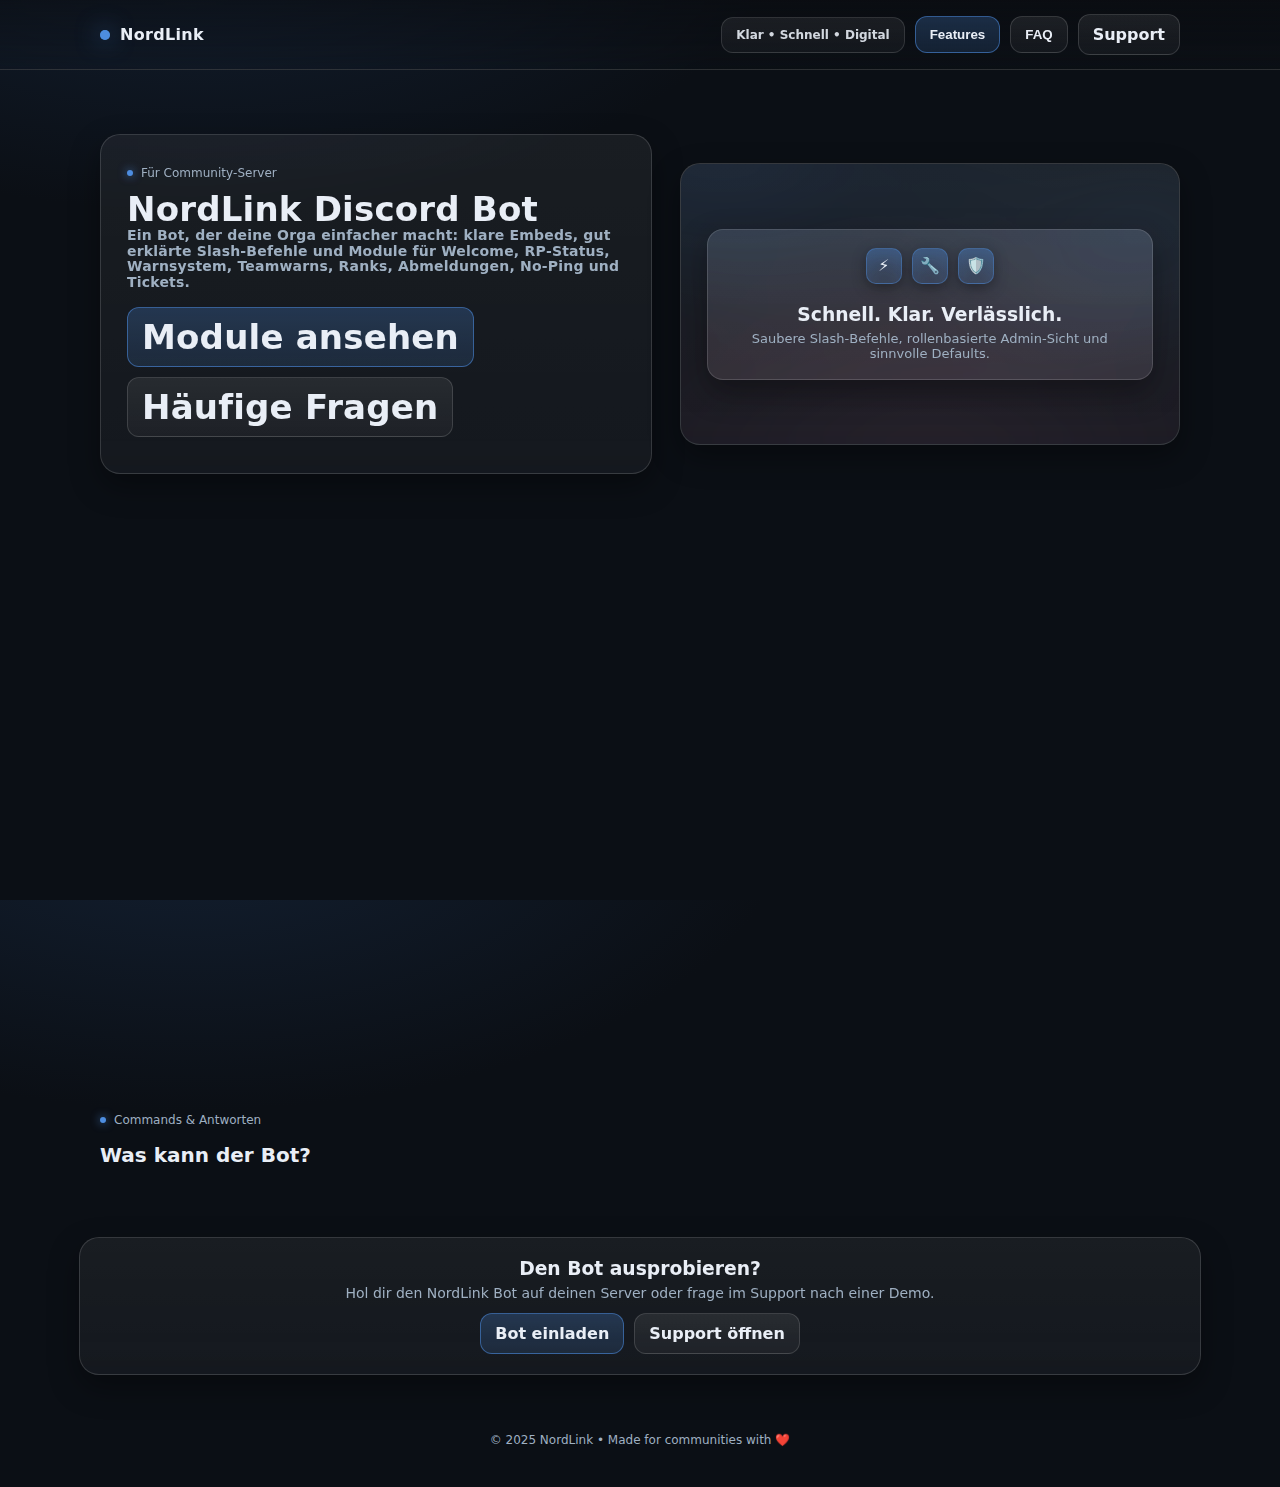
<file: index.html>
<!DOCTYPE html>
<html lang="de" data-theme="dark">
<head>
  <meta charset="utf-8"/>
  <meta name="viewport" content="width=device-width, initial-scale=1"/>
  <title>NordLink Bot – Schnell. Klar. Verlässlich.</title>
  <link rel="icon" type="image/x-icon" href="/favicon.ico">
  <meta name="theme-color" content="#0b0f15">
  <meta name="color-scheme" content="dark light">
  <meta name="description" content="NordLink Discord Bot für RP, Moderation und Support-Management. Schnell, klar, verlässlich.">
  <meta property="og:title" content="NordLink Bot">
  <meta property="og:description" content="RP, Moderation, Tickets und Teamverwaltung für Discord-Server.">
  <meta property="og:type" content="website">
  <meta property="og:url" content="https://deine-website.de/">
  <meta property="og:image" content="/preview.png">
  <link rel="manifest" href="/manifest.webmanifest">
  <style>
    :root{
      --bg:#0b0f15; --text:#e9eef6; --muted:#9fb0c2;
      --accent:#4d8de0; --border:rgba(255,255,255,0.14);
      --glass:rgba(255,255,255,0.06); --blur:14px;
    }
    html,body{
      height:100%; margin:0; color:var(--text);
      background:
        radial-gradient(1200px 600px at 15% -10%, #132032, #0b0f15 50%),
        radial-gradient(900px 400px at 100% 10%, rgba(77,141,224,.18), transparent 60%);
      font-family: Inter, system-ui, -apple-system, Segoe UI, Roboto, Arial, sans-serif;
      -webkit-font-smoothing: antialiased; text-rendering: optimizeLegibility;
    }
    a{ color: var(--accent); text-decoration: none; }
    a:hover{ text-decoration: underline; }
    .wrapper{ min-height:100dvh; display:flex; flex-direction:column; }
    .nav{
      position: sticky; top:0; z-index:50;
      backdrop-filter: blur(10px); -webkit-backdrop-filter: blur(10px);
      background: linear-gradient(180deg, rgba(10,12,16,.55), rgba(10,12,16,.25), transparent);
      border-bottom:1px solid var(--border);
    }
    .nav-inner{ display:flex; align-items:center; justify-content:space-between; max-width:1080px; margin:0 auto; padding:14px 20px; }
    .brand{ display:flex; align-items:center; gap:10px; font-weight:800; letter-spacing:.3px; }
    .brand-dot{ width:10px; height:10px; border-radius:50%; background:var(--accent); box-shadow: 0 0 24px rgba(77,141,224,.8), 0 0 8px rgba(77,141,224,.8) inset; }
    .nav-actions{ display:flex; gap:10px; align-items:center; flex-wrap:wrap; }
    .btn, .chip{
      border:1px solid var(--border); border-radius:12px;
      background:linear-gradient(180deg, rgba(255,255,255,.08), rgba(255,255,255,.04));
      color:var(--text); padding:10px 14px; font-weight:600; cursor:pointer;
      transition: transform .2s ease, box-shadow .2s ease, border-color .2s ease, background .3s ease;
      touch-action: manipulation;
    }
    .btn:hover{ transform: translateY(-1px); box-shadow: 0 10px 24px rgba(0,0,0,.35), 0 0 0 1px rgba(77,141,224,.15) inset; border-color: rgba(77,141,224,.35); }
    .btn.acc{ background: linear-gradient(180deg, rgba(77,141,224,.25), rgba(77,141,224,.15)); border-color: rgba(77,141,224,.55); }
    .chip{ font-size:12px; opacity:.9; }
    .hero{ position:relative; display:grid; place-items:center; padding:64px 20px 32px; }
    .hero-inner{ width:min(1080px, 94vw); display:grid; grid-template-columns: 1.05fr .95fr; gap:28px; align-items:center; }
    .card{
      border-radius:20px; border:1px solid var(--border);
      background: linear-gradient(180deg, var(--glass), rgba(255,255,255,0.04));
      backdrop-filter: blur(var(--blur)); -webkit-backdrop-filter: blur(var(--blur));
      box-shadow: 0 12px 30px rgba(0,0,0,0.35);
    }
    .hero-copy{ padding:26px; }
    .kicker{ display:inline-flex; align-items:center; gap:8px; font-size:12px; color:var(--muted); margin-bottom:10px; }
    .kicker .dot{ width:6px; height:6px; border-radius:999px; background:var(--accent); box-shadow: 0 0 10px rgba(77,141,224,.9); }
    h1{ margin:0 0 10px; font-size:34px; font-weight:900; letter-spacing:.2px; line-height:1.12; }
    .sub{ margin:0 0 16px; color:var(--muted); font-size:14px; }
    .hero-cta{ display:flex; gap:10px; margin-top:6px; flex-wrap:wrap; }
    .visual{ position:relative; overflow:hidden; padding:0; min-height:280px; display:flex; align-items:stretch; justify-content:stretch; }
    .visual-inner{ position:relative; width:100%; display:grid; place-items:center; padding:26px; }
    .gradient-orb{
      position:absolute; inset:-20%;
      background:
        radial-gradient(600px 300px at 20% 10%, rgba(77,141,224,.14), transparent 60%),
        radial-gradient(500px 260px at 80% 30%, rgba(120,180,255,.10), transparent 60%),
        radial-gradient(700px 360px at 50% 90%, rgba(255,140,200,.08), transparent 70%);
      filter: blur(30px); transform: translateZ(0); animation: float 14s ease-in-out infinite; contain: content; will-change: transform;
    }
    @keyframes float{ 0%,100%{ transform: translateY(0) translateX(0); } 50%{ transform: translateY(-12px) translateX(8px); } }
    .section{ padding:30px 20px; }
    .container{ width:min(1080px, 94vw); margin:0 auto; }
    .grid{ display:grid; gap:16px; grid-template-columns: repeat(3, 1fr); }
    .tile{ position:relative; overflow:hidden; padding:20px; transform: translateY(12px); opacity:0; animation: rise .9s cubic-bezier(.2,.8,.2,1) forwards; animation-delay: var(--delay, 0s); }
    @keyframes rise{ to{ transform: translateY(0); opacity:1; } }
    .tile h3{ margin:0 0 6px; font-size:16px; letter-spacing:.2px; }
    .tile p{ margin:0; font-size:13px; color:var(--muted); line-height:1.55; }
    .icon{ width:34px; height:34px; border-radius:10px; display:grid; place-items:center; margin-bottom:10px;
      background: linear-gradient(180deg, rgba(77,141,224,.25), rgba(77,141,224,.08));
      border:1px solid rgba(77,141,224,.45);
      box-shadow: 0 6px 18px rgba(77,141,224,.18) inset, 0 4px 14px rgba(0,0,0,.35);
    }
    .faq{ margin-top:8px; }
    .faq-item{ border-radius:14px; border:1px solid var(--border); background: linear-gradient(180deg, rgba(255,255,255,.06), rgba(255,255,255,.03)); padding:14px 16px; }
    .faq-q button{ width:100%; display:flex; align-items:center; justify-content:space-between; background:none; border:0; color:inherit; padding:0; cursor:pointer; }
    .faq-q h4{ margin:0; font-size:14px; }
    .faq-a{ color:var(--muted); font-size:13px; line-height:1.6; overflow:hidden; max-height:0; transition: max-height .35s ease; }
    .faq-item.open .faq-a{ max-height:400px; }
    .footer{ padding:28px 20px 40px; color:var(--muted); font-size:12px; text-align:center; }
    .card:hover{ border-color: rgba(255,255,255,.22); }
    .tile:hover{ border-color: rgba(77,141,224,.35); }
    .btn:active{ transform: translateY(0); }
    .parallax-hover{ transition: transform .35s cubic-bezier(.2,.8,.2,1); will-change: transform; }
    :focus-visible { outline: 2px solid var(--accent); outline-offset: 2px; }

    /* MOBILE RESPONSIVE */
    @media (max-width: 900px){
      .hero-inner { grid-template-columns: 1fr; gap:20px; }
      .grid { grid-template-columns: 1fr !important; gap:14px; }
      .hero-copy { padding:16px; }
      h1 { font-size:26px; }
      .sub { font-size:13px; }
      .tile h3 { font-size:15px; }
      .tile p { font-size:12px; }
      .btn, .chip { padding:8px 12px; font-size:13px; }
    }
  </style>
</head>
<body>
<div class="wrapper">

  <!-- NAV -->
  <div class="nav">
    <div class="nav-inner">
      <div class="brand">
        <span class="brand-dot"></span>
        <span>NordLink</span>
      </div>
      <div class="nav-actions">
        <span class="chip">Klar • Schnell • Digital</span>
        <button class="btn acc" onclick="scrollToId('modules')">Features</button>
        <button class="btn" onclick="scrollToId('faq')">FAQ</button>
        <a class="btn" href="https://discord.gg/rccWRFktaJ" target="_blank" rel="noopener">Support</a>
      </div>
    </div>
  </div>

  <!-- HERO -->
  <section class="hero">
    <div class="hero-inner">
      <div class="card hero-copy parallax-hover" data-parallax="3">
        <div class="kicker"><span class="dot"></span> Für Community‑Server</div>
        <h1>NordLink Discord Bot<br/Rp Bot, Moderation & Status</h1>
        <p class="sub">
          Ein Bot, der deine Orga einfacher macht: klare Embeds, gut erklärte Slash‑Befehle
          und Module für Welcome, RP‑Status, Warnsystem, Teamwarns, Ranks, Abmeldungen, No‑Ping und Tickets.
        </p>
        <div class="hero-cta">
          <a class="btn acc" href="#modules" onclick="scrollToId('modules')">Module ansehen</a>
          <a class="btn" href="#faq" onclick="scrollToId('faq')">Häufige Fragen</a>
        </div>
      </div>

      <div class="card visual parallax-hover" data-parallax="6" aria-hidden="true">
        <div class="visual-inner">
          <div class="gradient-orb"></div>
          <div class="card" style="padding:18px; border-radius:16px; max-width:460px; text-align:center; border:1px solid var(--border); background:linear-gradient(180deg, rgba(255,255,255,.05), rgba(255,255,255,.03));">
            <div style="display:flex; gap:10px; justify-content:center; margin-bottom:10px;">
              <div class="icon">⚡</div>
              <div class="icon">🔧</div>
              <div class="icon">🛡️</div>
            </div>
            <h3 style="margin:0 0 6px;">Schnell. Klar. Verlässlich.</h3>
            <p style="margin:0; color:var(--muted); font-size:13px;">
              Saubere Slash‑Befehle, rollenbasierte Admin‑Sicht und sinnvolle Defaults.
            </p>
          </div>
        </div>
      </div>
    </div>
  </section>

  <!-- MODULE GRID -->
  <section class="section" id="modules">
    <div class="container">
      <div class="grid">
        <div class="card tile" style="--delay:.05s">
          <div class="icon">👋</div>
          <h3>Welcome</h3>
          <p>Willkommens‑Embed, optional Banner, Join‑Rolle. Platzhalter: {user}, {username}, {server}, {membercount}.</p>
        </div>
        <div class="card tile" style="--delay:.15s">
          <div class="icon">📡</div>
          <h3>RP‑Status</h3>
          <p>Instanzen mit Namen/Code, Statuskanal „offen/stop“, Templates für Kanalnamen.</p>
        </div>
        <div class="card tile" style="--delay:.25s">
          <div class="icon">⚠️</div>
          <h3>Warnsystem</h3>
          <p>Verwarnungen mit DM und Eskalation ab jeder 3. Verwarnung.</p>
        </div>
        <div class="card tile" style="--delay:.35s">
          <div class="icon">👥</div>
          <h3>Teamwarn</h3>
          <p>Interne Verwarnungen, DM an Teammitglied, Eskalations‑Ping bei Schwelle.</p>
        </div>
        <div class="card tile" style="--delay:.45s">
          <div class="icon">🎭</div>
          <h3>Rank</h3>
          <p>Up/Down, Team‑Kick, geschützte Rollen und Operator‑Rolle.</p>
        </div>
        <div class="card tile" style="--delay:.55s">
          <div class="icon">📆</div>
          <h3>Abmeldung</h3>
          <p>Einmalig oder wiederkehrend (Montag 18–21 Uhr). Review und Entscheidungen per Slash.</p>
        </div>
        <div class="card tile" style="--delay:.65s">
          <div class="icon">🔕</div>
          <h3>No‑Ping</h3>
          <p>No‑Ping‑Liste, @here/@everyone Regeln, Timeouts und Schwelle → Warnsystem.</p>
        </div>
        <div class="card tile" style="--delay:.75s">
          <div class="icon">🎫</div>
          <h3>Tickets</h3>
          <p>Ticket‑Panel, Nutzer hinzufügen/entfernen, Verantwortung übertragen.</p>
        </div>
        <div class="card tile" style="--delay:.85s">
          <div class="icon">🆘</div>
          <h3>Support</h3>
          <p>Support‑Server und einfache Hilfe direkt im Bot.</p>
        </div>
      </div>
    </div>
  </section>

  <!-- FAQ / Commands -->
  <section class="section" id="faq">
    <div class="container">
      <div class="kicker"><span class="dot"></span> Commands & Antworten</div>
      <h2 style="margin:6px 0 10px; font-size:20px;">Was kann der Bot?</h2>
      <div class="faq">
        <!-- Die FAQ-Items bleiben wie vorher -->
        <!-- ... -->
      </div>
    </div>
  </section>

  <!-- CTA -->
  <section class="section">
    <div class="container card" style="padding:20px; text-align:center;">
      <h3 style="margin:0 0 6px;">Den Bot ausprobieren?</h3>
      <p class="sub" style="margin-bottom:12px;">Hol dir den NordLink Bot auf deinen Server oder frage im Support nach einer Demo.</p>
      <div class="hero-cta" style="justify-content:center;">
        <a class="btn acc" href="#" id="invite-btn">Bot einladen</a>
        <a class="btn" href="https://discord.gg/rccWRFktaJ" target="_blank" rel="noopener">Support öffnen</a>
      </div>
    </div>
  </section>

  <footer class="footer">
    © 2025 NordLink • Made for communities with ❤️
  </footer>
</div>

<script>
function scrollToId(id){
  const el = document.getElementById(id);
  if(!el) return;
  const headerOffset = 64;
  const y = el.getBoundingClientRect
</file>
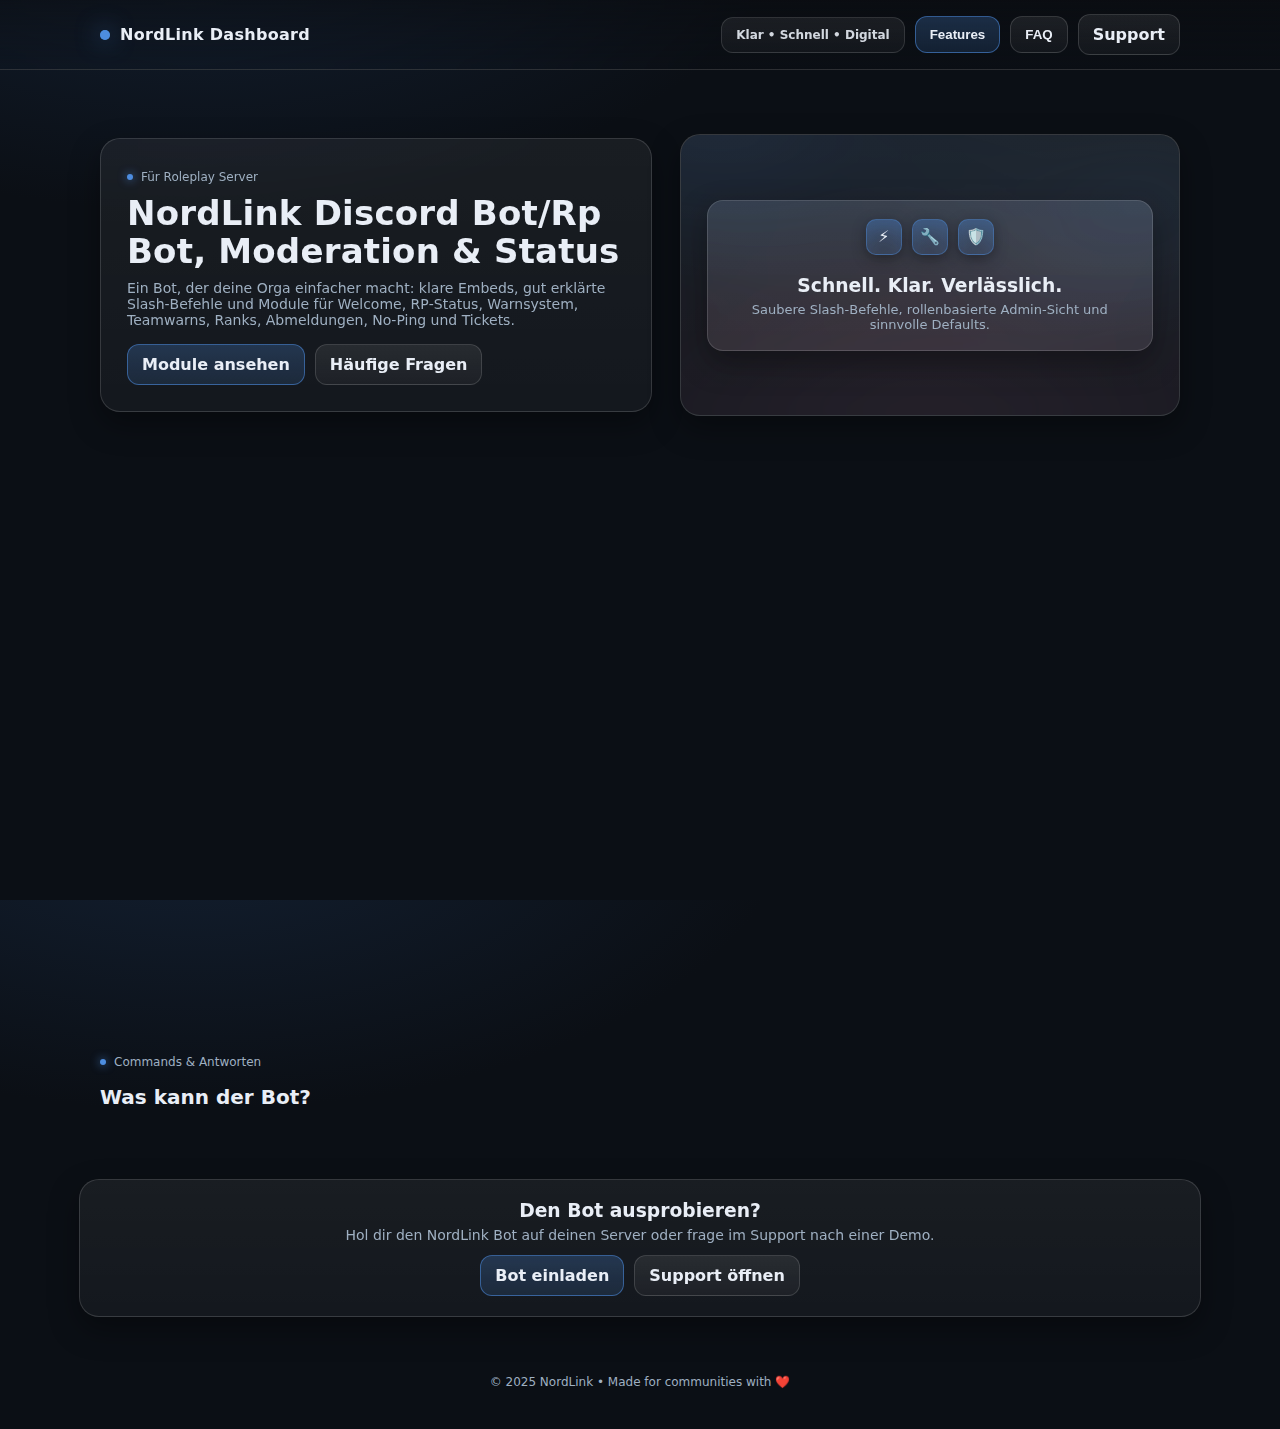
<file: dashboard/login.html>
<!DOCTYPE html>
<html lang="de" data-theme="dark">
  <head>
    <meta charset="utf-8" />
    <meta name="viewport" content="width=device-width, initial-scale=1" />
    <title>NordLink Bot – Schnell. Klar. Verlässlich.</title>
    <link rel="icon" type="image/x-icon" href="/favicon.ico" />
    <meta name="theme-color" content="#0b0f15" />
    <meta name="color-scheme" content="dark light" />
    <meta
      name="description"
      content="NordLink Discord Bot für RP, Moderation und Support-Management. Schnell, klar, verlässlich."
    />
    <meta property="og:title" content="NordLink Bot" />
    <meta
      property="og:description"
      content="RP, Moderation, Tickets und Teamverwaltung für Discord-Server."
    />
    <meta property="og:type" content="website" />
    <meta property="og:url" content="https://deine-website.de/" />
    <meta property="og:image" content="/preview.png" />
    <link rel="manifest" href="/manifest.webmanifest" />
    <link rel="stylesheet" href="login.css" />
    <script src="script.js" defer></script>
  </head>
  <body>
    <div class="wrapper">
      <!-- NAV -->
      <div class="nav">
        <div class="nav-inner">
          <div class="brand">
            <span class="brand-dot"></span>
            <span>NordLink Dashboard</span>
          </div>
          <div class="nav-actions">
            <span class="chip">Klar • Schnell • Digital</span>
            <button class="btn acc" onclick="scrollToId('modules')">
              Features
            </button>
            <button class="btn" onclick="scrollToId('faq')">FAQ</button>
            <a
              class="btn"
              href="https://discord.gg/rccWRFktaJ"
              target="_blank"
              rel="noopener"
              >Support</a
            >
          </div>
        </div>
      </div>

      <!-- HERO -->
      <section class="hero">
        <div class="hero-inner">
          <div class="card hero-copy parallax-hover" data-parallax="3">
            <div class="kicker">
              <span class="dot"></span> Für Roleplay Server
            </div>
            <h1>NordLink Discord Bot/Rp Bot, Moderation & Status</h1>
            <p class="sub">
              Ein Bot, der deine Orga einfacher macht: klare Embeds, gut
              erklärte Slash‑Befehle und Module für Welcome, RP‑Status,
              Warnsystem, Teamwarns, Ranks, Abmeldungen, No‑Ping und Tickets.
            </p>
            <div class="hero-cta">
              <a class="btn acc" href="#modules" onclick="scrollToId('modules')"
                >Module ansehen</a
              >
              <a class="btn" href="#faq" onclick="scrollToId('faq')"
                >Häufige Fragen</a
              >
            </div>
          </div>

          <div
            class="card visual parallax-hover"
            data-parallax="6"
            aria-hidden="true"
          >
            <div class="visual-inner">
              <div class="gradient-orb"></div>
              <div
                class="card"
                style="
                  padding: 18px;
                  border-radius: 16px;
                  max-width: 460px;
                  text-align: center;
                  border: 1px solid var(--border);
                  background: linear-gradient(
                    180deg,
                    rgba(255, 255, 255, 0.05),
                    rgba(255, 255, 255, 0.03)
                  );
                "
              >
                <div
                  style="
                    display: flex;
                    gap: 10px;
                    justify-content: center;
                    margin-bottom: 10px;
                  "
                >
                  <div class="icon">⚡</div>
                  <div class="icon">🔧</div>
                  <div class="icon">🛡️</div>
                </div>
                <h3 style="margin: 0 0 6px">Schnell. Klar. Verlässlich.</h3>
                <p style="margin: 0; color: var(--muted); font-size: 13px">
                  Saubere Slash‑Befehle, rollenbasierte Admin‑Sicht und
                  sinnvolle Defaults.
                </p>
              </div>
            </div>
          </div>
        </div>
      </section>

      <!-- MODULE GRID -->
      <section class="section" id="modules">
        <div class="container">
          <div class="grid">
            <div class="card tile" style="--delay: 0.05s">
              <div class="icon">👋</div>
              <h3>Welcome</h3>
              <p>
                Willkommens‑Embed, optional Banner, Join‑Rolle. Platzhalter:
                {user}, {username}, {server}, {membercount}.
              </p>
            </div>
            <div class="card tile" style="--delay: 0.15s">
              <div class="icon">📡</div>
              <h3>RP‑Status</h3>
              <p>
                Instanzen mit Namen/Code, Statuskanal „offen/stop“, Templates
                für Kanalnamen.
              </p>
            </div>
            <div class="card tile" style="--delay: 0.25s">
              <div class="icon">⚠️</div>
              <h3>Warnsystem</h3>
              <p>Verwarnungen mit DM und Eskalation ab jeder 3. Verwarnung.</p>
            </div>
            <div class="card tile" style="--delay: 0.35s">
              <div class="icon">👥</div>
              <h3>Teamwarn</h3>
              <p>
                Interne Verwarnungen, DM an Teammitglied, Eskalations‑Ping bei
                Schwelle.
              </p>
            </div>
            <div class="card tile" style="--delay: 0.45s">
              <div class="icon">🎭</div>
              <h3>Rank</h3>
              <p>Up/Down, Team‑Kick, geschützte Rollen und Operator‑Rolle.</p>
            </div>
            <div class="card tile" style="--delay: 0.55s">
              <div class="icon">📆</div>
              <h3>Abmeldung</h3>
              <p>
                Einmalig oder wiederkehrend (Montag 18–21 Uhr). Review und
                Entscheidungen per Slash.
              </p>
            </div>
            <div class="card tile" style="--delay: 0.65s">
              <div class="icon">🔕</div>
              <h3>No‑Ping</h3>
              <p>
                No‑Ping‑Liste, @here/@everyone Regeln, Timeouts und Schwelle →
                Warnsystem.
              </p>
            </div>
            <div class="card tile" style="--delay: 0.75s">
              <div class="icon">🎫</div>
              <h3>Tickets</h3>
              <p>
                Ticket‑Panel, Nutzer hinzufügen/entfernen, Verantwortung
                übertragen.
              </p>
            </div>
            <div class="card tile" style="--delay: 0.85s">
              <div class="icon">🆘</div>
              <h3>Support</h3>
              <p>Support‑Server und einfache Hilfe direkt im Bot.</p>
            </div>
          </div>
        </div>
      </section>

      <!-- FAQ / Commands -->
      <section class="section" id="faq">
        <div class="container">
          <div class="kicker">
            <span class="dot"></span> Commands & Antworten
          </div>
          <h2 style="margin: 6px 0 10px; font-size: 20px">Was kann der Bot?</h2>
          <div class="faq">
            <!-- Die FAQ-Items bleiben wie vorher -->
            <!-- ... -->
          </div>
        </div>
      </section>

      <!-- CTA -->
      <section class="section">
        <div class="container card" style="padding: 20px; text-align: center">
          <h3 style="margin: 0 0 6px">Den Bot ausprobieren?</h3>
          <p class="sub" style="margin-bottom: 12px">
            Hol dir den NordLink Bot auf deinen Server oder frage im Support
            nach einer Demo.
          </p>
          <div class="hero-cta" style="justify-content: center">
            <a class="btn acc" href="#" id="invite-btn">Bot einladen</a>
            <a
              class="btn"
              href="https://discord.gg/rccWRFktaJ"
              target="_blank"
              rel="noopener"
              >Support öffnen</a
            >
          </div>
        </div>
      </section>

      <footer class="footer">
        © 2025 NordLink • Made for communities with ❤️
      </footer>
    </div>
  </body>
</html>
<script>
  function scrollToId(id) {
    const el = document.getElementById(id);
    if (!el) return;
    const headerOffset = 64;
    const y = el.getBoundingClientRect;
  }
</script>
</file>
<file: dashboard/login.css>
:root {
  --bg: #0b0f15;
  --text: #e9eef6;
  --muted: #9fb0c2;
  --accent: #4d8de0;
  --border: rgba(255, 255, 255, 0.14);
  --glass: rgba(255, 255, 255, 0.06);
  --blur: 14px;
}
html,
body {
  height: 100%;
  margin: 0;
  color: var(--text);
  background: radial-gradient(1200px 600px at 15% -10%, #132032, #0b0f15 50%),
    radial-gradient(
      900px 400px at 100% 10%,
      rgba(77, 141, 224, 0.18),
      transparent 60%
    );
  font-family: Inter, system-ui, -apple-system, Segoe UI, Roboto, Arial,
    sans-serif;
  -webkit-font-smoothing: antialiased;
  text-rendering: optimizeLegibility;
}

a {
  color: var(--accent);
  text-decoration: none;
}
a:hover {
  text-decoration: underline;
}
.wrapper {
  min-height: 100dvh;
  display: flex;
  flex-direction: column;
}
.nav {
  position: sticky;
  top: 0;
  z-index: 50;
  backdrop-filter: blur(10px);
  -webkit-backdrop-filter: blur(10px);
  background: linear-gradient(
    180deg,
    rgba(10, 12, 16, 0.55),
    rgba(10, 12, 16, 0.25),
    transparent
  );
  border-bottom: 1px solid var(--border);
}

.nav-inner {
  display: flex;
  align-items: center;
  justify-content: space-between;
  max-width: 1080px;
  margin: 0 auto;
  padding: 14px 20px;
}
.brand {
  display: flex;
  align-items: center;
  gap: 10px;
  font-weight: 800;
  letter-spacing: 0.3px;
}
.brand-dot {
  width: 10px;
  height: 10px;
  border-radius: 50%;
  background: var(--accent);
  box-shadow: 0 0 24px rgba(77, 141, 224, 0.8),
    0 0 8px rgba(77, 141, 224, 0.8) inset;
}
.nav-actions {
  display: flex;
  gap: 10px;
  align-items: center;
  flex-wrap: wrap;
}
.btn,
.chip {
  border: 1px solid var(--border);
  border-radius: 12px;
  background: linear-gradient(
    180deg,
    rgba(255, 255, 255, 0.08),
    rgba(255, 255, 255, 0.04)
  );
  color: var(--text);
  padding: 10px 14px;
  font-weight: 600;
  cursor: pointer;
  transition: transform 0.2s ease, box-shadow 0.2s ease, border-color 0.2s ease,
    background 0.3s ease;
  touch-action: manipulation;
}
.btn:hover {
  transform: translateY(-1px);
  box-shadow: 0 10px 24px rgba(0, 0, 0, 0.35),
    0 0 0 1px rgba(77, 141, 224, 0.15) inset;
  border-color: rgba(77, 141, 224, 0.35);
}
.btn.acc {
  background: linear-gradient(
    180deg,
    rgba(77, 141, 224, 0.25),
    rgba(77, 141, 224, 0.15)
  );
  border-color: rgba(77, 141, 224, 0.55);
}
.chip {
  font-size: 12px;
  opacity: 0.9;
}
.hero {
  position: relative;
  display: grid;
  place-items: center;
  padding: 64px 20px 32px;
}
.hero-inner {
  width: min(1080px, 94vw);
  display: grid;
  grid-template-columns: 1.05fr 0.95fr;
  gap: 28px;
  align-items: center;
}
.card {
  border-radius: 20px;
  border: 1px solid var(--border);
  background: linear-gradient(180deg, var(--glass), rgba(255, 255, 255, 0.04));
  backdrop-filter: blur(var(--blur));
  -webkit-backdrop-filter: blur(var(--blur));
  box-shadow: 0 12px 30px rgba(0, 0, 0, 0.35);
}
.hero-copy {
  padding: 26px;
}
.kicker {
  display: inline-flex;
  align-items: center;
  gap: 8px;
  font-size: 12px;
  color: var(--muted);
  margin-bottom: 10px;
}
.kicker .dot {
  width: 6px;
  height: 6px;
  border-radius: 999px;
  background: var(--accent);
  box-shadow: 0 0 10px rgba(77, 141, 224, 0.9);
}
h1 {
  margin: 0 0 10px;
  font-size: 34px;
  font-weight: 900;
  letter-spacing: 0.2px;
  line-height: 1.12;
}
.sub {
  margin: 0 0 16px;
  color: var(--muted);
  font-size: 14px;
}
.hero-cta {
  display: flex;
  gap: 10px;
  margin-top: 6px;
  flex-wrap: wrap;
}
.visual {
  position: relative;
  overflow: hidden;
  padding: 0;
  min-height: 280px;
  display: flex;
  align-items: stretch;
  justify-content: stretch;
}
.visual-inner {
  position: relative;
  width: 100%;
  display: grid;
  place-items: center;
  padding: 26px;
}
.gradient-orb {
  position: absolute;
  inset: -20%;
  background: radial-gradient(
      600px 300px at 20% 10%,
      rgba(77, 141, 224, 0.14),
      transparent 60%
    ),
    radial-gradient(
      500px 260px at 80% 30%,
      rgba(120, 180, 255, 0.1),
      transparent 60%
    ),
    radial-gradient(
      700px 360px at 50% 90%,
      rgba(255, 140, 200, 0.08),
      transparent 70%
    );
  filter: blur(30px);
  transform: translateZ(0);
  animation: float 14s ease-in-out infinite;
  contain: content;
  will-change: transform;
}
@keyframes float {
  0%,
  100% {
    transform: translateY(0) translateX(0);
  }
  50% {
    transform: translateY(-12px) translateX(8px);
  }
}
.section {
  padding: 30px 20px;
}
.container {
  width: min(1080px, 94vw);
  margin: 0 auto;
}
.grid {
  display: grid;
  gap: 16px;
  grid-template-columns: repeat(3, 1fr);
}
.tile {
  position: relative;
  overflow: hidden;
  padding: 20px;
  transform: translateY(12px);
  opacity: 0;
  animation: rise 0.9s cubic-bezier(0.2, 0.8, 0.2, 1) forwards;
  animation-delay: var(--delay, 0s);
}
@keyframes rise {
  to {
    transform: translateY(0);
    opacity: 1;
  }
}
.tile h3 {
  margin: 0 0 6px;
  font-size: 16px;
  letter-spacing: 0.2px;
}
.tile p {
  margin: 0;
  font-size: 13px;
  color: var(--muted);
  line-height: 1.55;
}
.icon {
  width: 34px;
  height: 34px;
  border-radius: 10px;
  display: grid;
  place-items: center;
  margin-bottom: 10px;
  background: linear-gradient(
    180deg,
    rgba(77, 141, 224, 0.25),
    rgba(77, 141, 224, 0.08)
  );
  border: 1px solid rgba(77, 141, 224, 0.45);
  box-shadow: 0 6px 18px rgba(77, 141, 224, 0.18) inset,
    0 4px 14px rgba(0, 0, 0, 0.35);
}
.faq {
  margin-top: 8px;
}
.faq-item {
  border-radius: 14px;
  border: 1px solid var(--border);
  background: linear-gradient(
    180deg,
    rgba(255, 255, 255, 0.06),
    rgba(255, 255, 255, 0.03)
  );
  padding: 14px 16px;
}
.faq-q button {
  width: 100%;
  display: flex;
  align-items: center;
  justify-content: space-between;
  background: none;
  border: 0;
  color: inherit;
  padding: 0;
  cursor: pointer;
}
.faq-q h4 {
  margin: 0;
  font-size: 14px;
}
.faq-a {
  color: var(--muted);
  font-size: 13px;
  line-height: 1.6;
  overflow: hidden;
  max-height: 0;
  transition: max-height 0.35s ease;
}
.faq-item.open .faq-a {
  max-height: 400px;
}
.footer {
  padding: 28px 20px 40px;
  color: var(--muted);
  font-size: 12px;
  text-align: center;
}
.card:hover {
  border-color: rgba(255, 255, 255, 0.22);
}
.tile:hover {
  border-color: rgba(77, 141, 224, 0.35);
}
.btn:active {
  transform: translateY(0);
}
.parallax-hover {
  transition: transform 0.35s cubic-bezier(0.2, 0.8, 0.2, 1);
  will-change: transform;
}
:focus-visible {
  outline: 2px solid var(--accent);
  outline-offset: 2px;
}

/* MOBILE RESPONSIVE */
@media (max-width: 900px) {
  .hero-inner {
    grid-template-columns: 1fr;
    gap: 20px;
  }
  .grid {
    grid-template-columns: 1fr !important;
    gap: 14px;
  }
  .hero-copy {
    padding: 16px;
  }
  h1 {
    font-size: 26px;
  }
  .sub {
    font-size: 13px;
  }
  .tile h3 {
    font-size: 15px;
  }
  .tile p {
    font-size: 12px;
  }
  .btn,
  .chip {
    padding: 8px 12px;
    font-size: 13px;
  }
}
</file>
